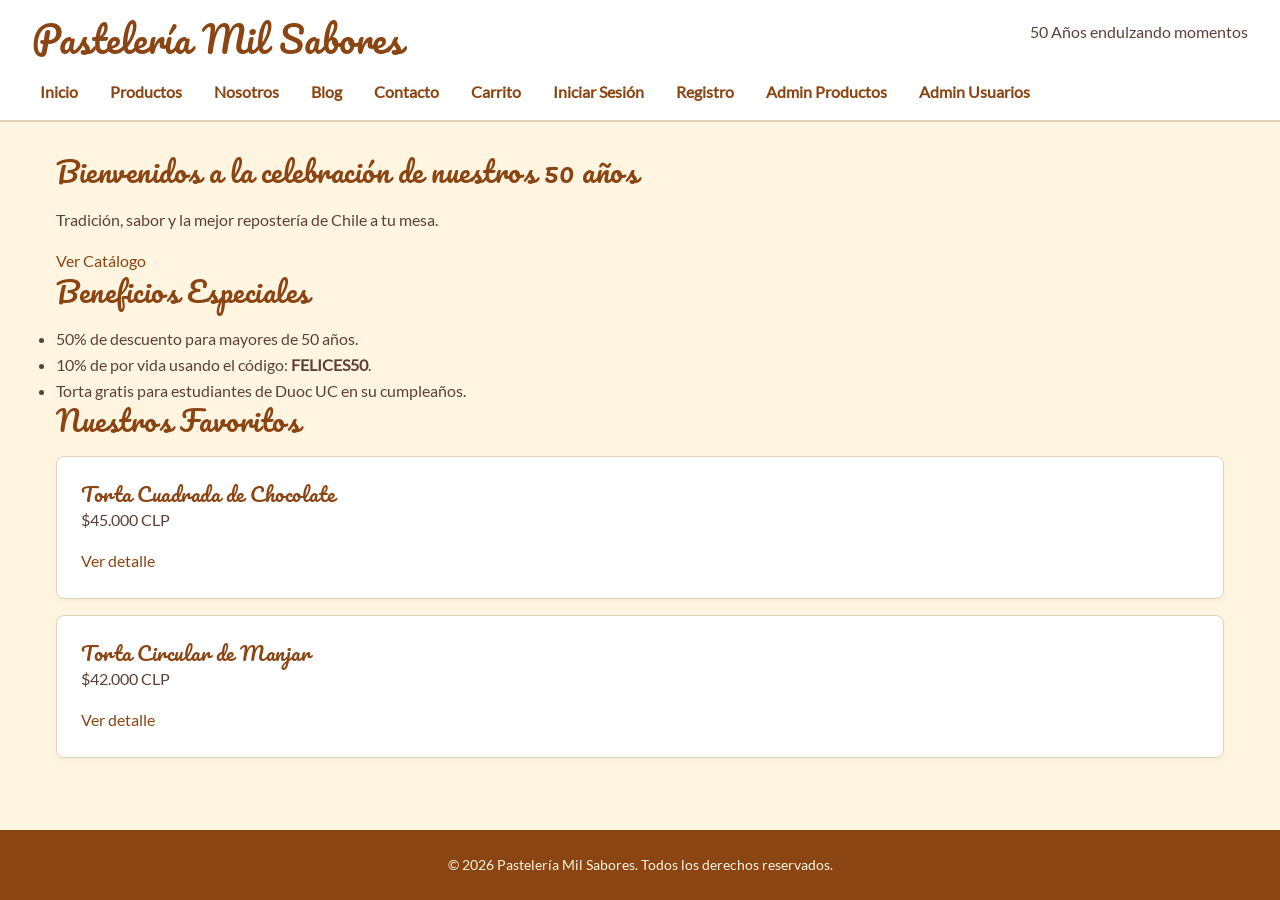
<file: index.html>
<!DOCTYPE html>
<html lang="es">
<head>
    <meta charset="UTF-8">
    <meta name="viewport" content="width=device-width, initial-scale=1.0">
    <title>Pastelería Mil Sabores - Inicio</title>
    <link rel="stylesheet" href="./assets/css/layout.css">
</head>
<body>
    <header>
        <h1>Pastelería Mil Sabores</h1>
        <p>50 Años endulzando momentos</p>
        <nav>
            <ul>
                <li><a href="./index.html">Inicio</a></li>
                <li><a href="./pages/productos.html">Productos</a></li>
                <li><a href="./pages/nosotros.html">Nosotros</a></li>
                <li><a href="./pages/blog.html">Blog</a></li>
                <li><a href="./pages/contacto.html">Contacto</a></li>
                <li><a href="./pages/carrito.html">Carrito</a></li>
                <li><a href="./pages/login.html">Iniciar Sesión</a></li>
                <li><a href="./pages/registro.html">Registro</a></li>
                <li><a href="./pages/admin-productos.html">Admin Productos</a></li>
                <li><a href="./pages/admin-usuarios.html">Admin Usuarios</a></li>
            </ul>
        </nav>
    </header>

    <main>
        <section id="hero">
            <h2>Bienvenidos a la celebración de nuestros 50 años</h2>
            <p>Tradición, sabor y la mejor repostería de Chile a tu mesa.</p>
            <a href="./pages/productos.html">Ver Catálogo</a>
        </section>

        <section id="promociones">
            <h2>Beneficios Especiales</h2>
            <ul>
                <li>50% de descuento para mayores de 50 años.</li>
                <li>10% de por vida usando el código: <strong>FELICES50</strong>.</li>
                <li>Torta gratis para estudiantes de Duoc UC en su cumpleaños.</li>
            </ul>
        </section>

        <section id="destacados">
            <h2>Nuestros Favoritos</h2>
            <div>
                <article>
                    <h3>Torta Cuadrada de Chocolate</h3>
                    <p>$45.000 CLP</p>
                    <a href="./pages/detalle-producto.html">Ver detalle</a>
                </article>
                <article>
                    <h3>Torta Circular de Manjar</h3>
                    <p>$42.000 CLP</p>
                    <a href="./pages/detalle-producto.html">Ver detalle</a>
                </article>
            </div>
        </section>
    </main>

    <footer>
        <p>&copy; 2026 Pastelería Mil Sabores. Todos los derechos reservados.</p>
    </footer>
</body>
</html>
</file>
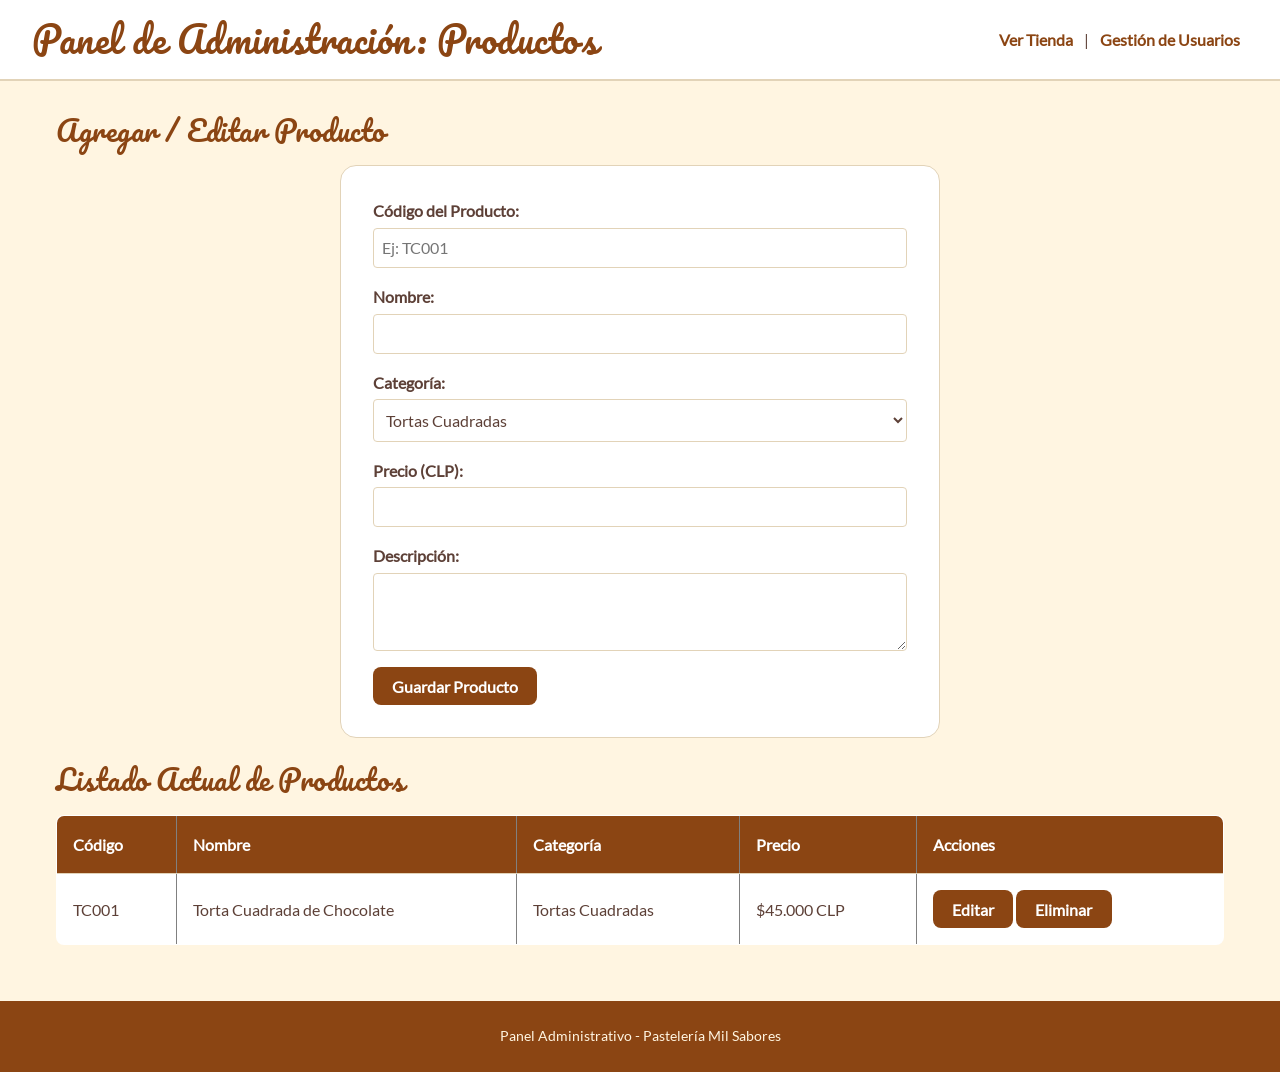
<file: pages/admin-productos.html>
<!DOCTYPE html>
<html lang="es">
<head>
    <meta charset="UTF-8">
    <meta name="viewport" content="width=device-width, initial-scale=1.0">
    <title>Administración - Gestión de Productos</title>
    <link rel="stylesheet" href="../assets/css/layout.css">
</head>
<body>
    <header>
        <h1>Panel de Administración: Productos</h1>
        <nav>
            <a href="../index.html">Ver Tienda</a> | 
            <a href="./admin-usuarios.html">Gestión de Usuarios</a>
        </nav>
    </header>

    <main>
        <section>
            <h2>Agregar / Editar Producto</h2>
            <form>
                <div>
                    <label for="prod-codigo">Código del Producto:</label>
                    <input type="text" id="prod-codigo" placeholder="Ej: TC001">
                </div>
                <div>
                    <label for="prod-nombre">Nombre:</label>
                    <input type="text" id="prod-nombre">
                </div>
                <div>
                    <label for="prod-categoria">Categoría:</label>
                    <select id="prod-categoria">
                        <option value="Tortas Cuadradas">Tortas Cuadradas</option>
                        <option value="Tortas Circulares">Tortas Circulares</option>
                        <option value="Postres Individuales">Postres Individuales</option>
                        <option value="Productos Sin Azúcar">Productos Sin Azúcar</option>
                        <option value="Pastelería Tradicional">Pastelería Tradicional</option>
                        <option value="Productos sin gluten">Productos sin gluten</option>
                        <option value="Productos Vegana">Productos Vegana</option>
                        <option value="Tortas Especiales">Tortas Especiales</option>
                    </select>
                </div>
                <div>
                    <label for="prod-precio">Precio (CLP):</label>
                    <input type="number" id="prod-precio">
                </div>
                <div>
                    <label for="prod-descripcion">Descripción:</label>
                    <textarea id="prod-descripcion" rows="3"></textarea>
                </div>
                <button type="submit">Guardar Producto</button>
            </form>
        </section>

        <section>
            <h2>Listado Actual de Productos</h2>
            <table border="1">
                <thead>
                    <tr>
                        <th>Código</th>
                        <th>Nombre</th>
                        <th>Categoría</th>
                        <th>Precio</th>
                        <th>Acciones</th>
                    </tr>
                </thead>
                <tbody>
                    <tr>
                        <td>TC001</td>
                        <td>Torta Cuadrada de Chocolate</td>
                        <td>Tortas Cuadradas</td>
                        <td>$45.000 CLP</td>
                        <td>
                            <button type="button">Editar</button>
                            <button type="button">Eliminar</button>
                        </td>
                    </tr>
                </tbody>
            </table>
        </section>
    </main>

    <footer>
        <p>Panel Administrativo - Pastelería Mil Sabores</p>
    </footer>
</body>
</html>
</file>
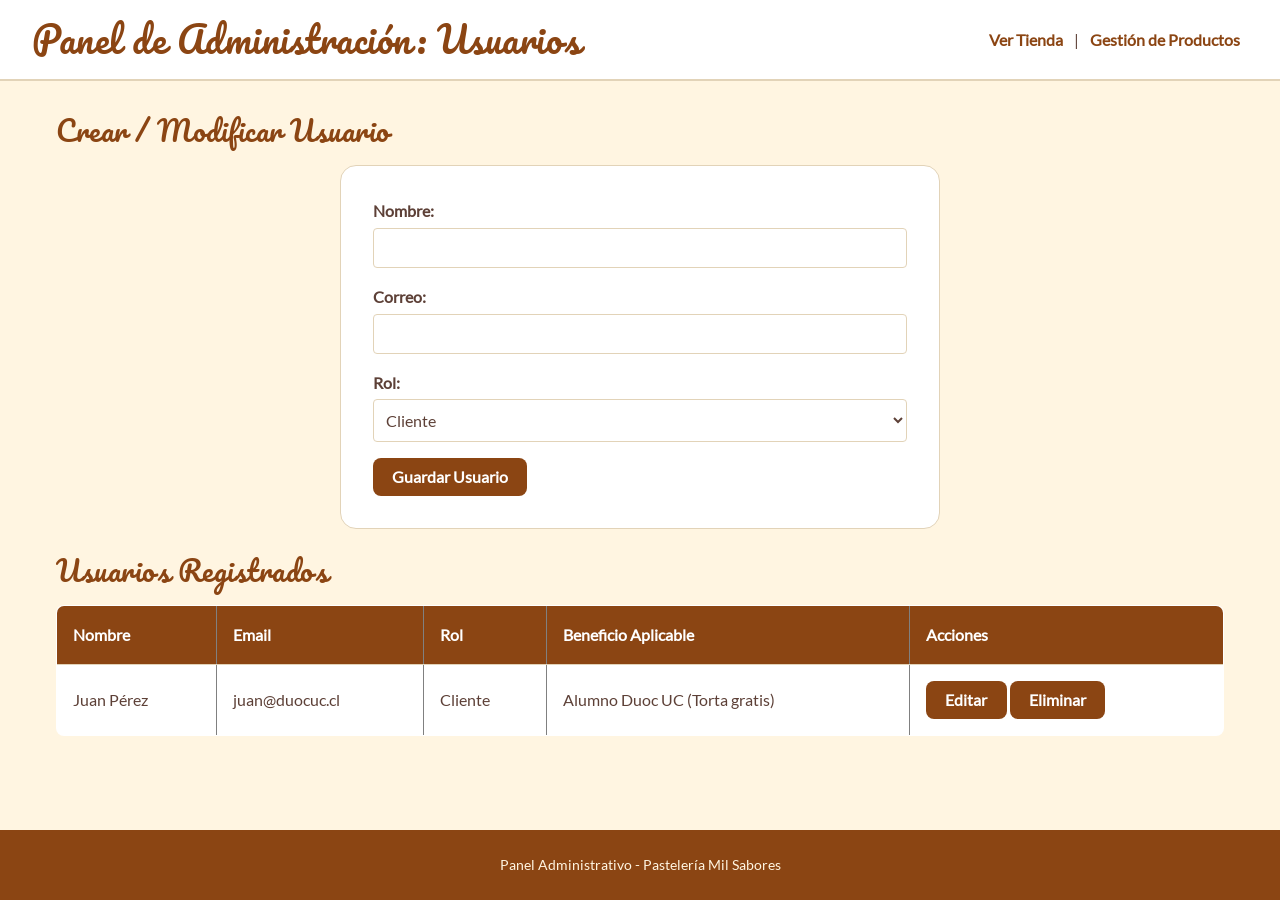
<file: pages/admin-usuarios.html>
<!DOCTYPE html>
<html lang="es">
<head>
    <meta charset="UTF-8">
    <meta name="viewport" content="width=device-width, initial-scale=1.0">
    <title>Administración - Gestión de Usuarios</title>
    <link rel="stylesheet" href="../assets/css/layout.css">
</head>
<body>
    <header>
        <h1>Panel de Administración: Usuarios</h1>
        <nav>
            <a href="../index.html">Ver Tienda</a> | 
            <a href="./admin-productos.html">Gestión de Productos</a>
        </nav>
    </header>

    <main>
        <section>
            <h2>Crear / Modificar Usuario</h2>
            <form>
                <div>
                    <label for="usr-nombre">Nombre:</label>
                    <input type="text" id="usr-nombre">
                </div>
                <div>
                    <label for="usr-email">Correo:</label>
                    <input type="email" id="usr-email">
                </div>
                <div>
                    <label for="usr-rol">Rol:</label>
                    <select id="usr-rol">
                        <option value="cliente">Cliente</option>
                        <option value="administrador">Administrador</option>
                    </select>
                </div>
                <button type="submit">Guardar Usuario</button>
            </form>
        </section>

        <section>
            <h2>Usuarios Registrados</h2>
            <table border="1">
                <thead>
                    <tr>
                        <th>Nombre</th>
                        <th>Email</th>
                        <th>Rol</th>
                        <th>Beneficio Aplicable</th>
                        <th>Acciones</th>
                    </tr>
                </thead>
                <tbody>
                    <tr>
                        <td>Juan Pérez</td>
                        <td>juan@duocuc.cl</td>
                        <td>Cliente</td>
                        <td>Alumno Duoc UC (Torta gratis)</td>
                        <td>
                            <button type="button">Editar</button>
                            <button type="button">Eliminar</button>
                        </td>
                    </tr>
                </tbody>
            </table>
        </section>
    </main>

    <footer>
        <p>Panel Administrativo - Pastelería Mil Sabores</p>
    </footer>
</body>
</html>
</file>
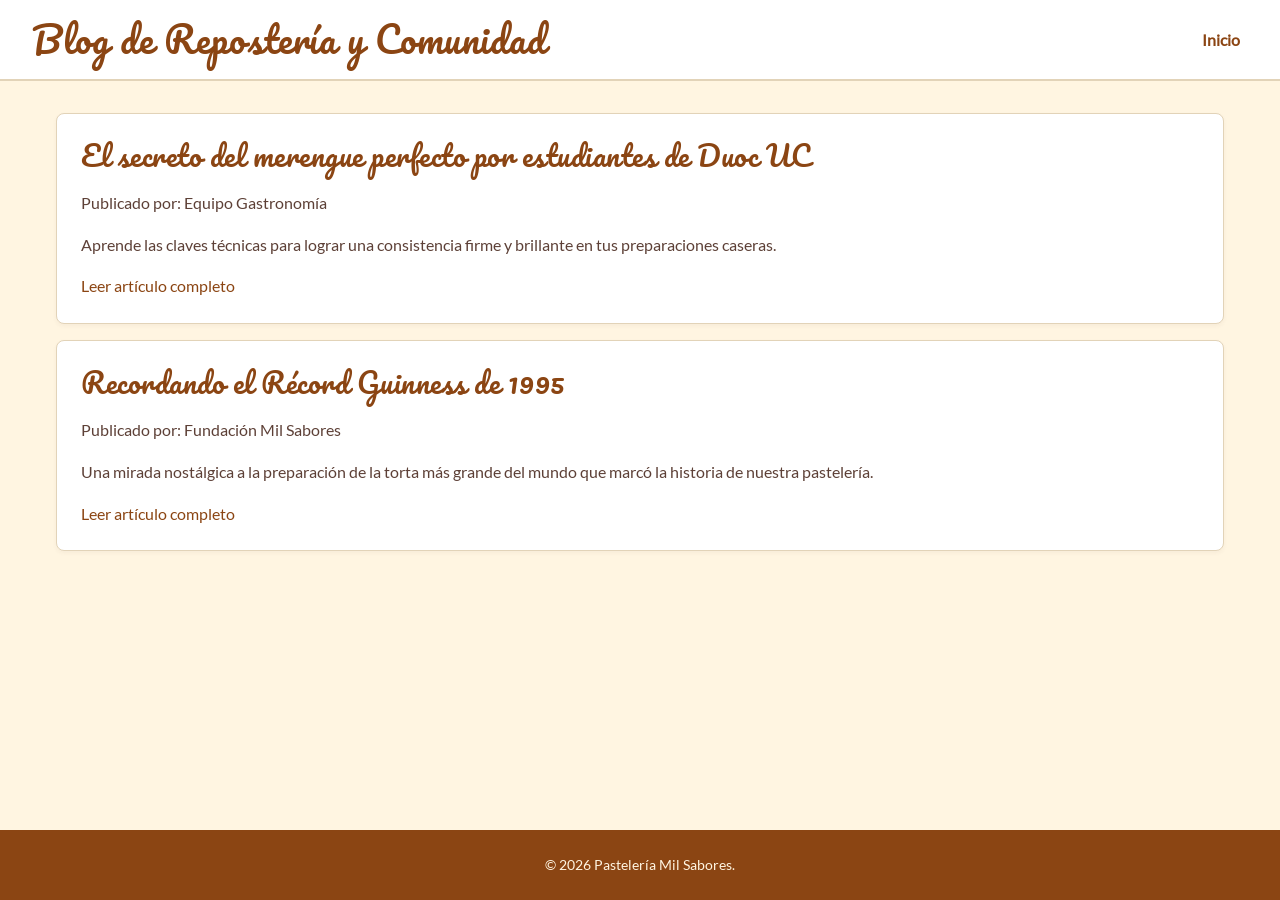
<file: pages/blog.html>
<!DOCTYPE html>
<html lang="es">
<head>
    <meta charset="UTF-8">
    <meta name="viewport" content="width=device-width, initial-scale=1.0">
    <title>Blog y Consejos - Pastelería Mil Sabores</title>
    <link rel="stylesheet" href="../assets/css/layout.css">
</head>
<body>
    <header>
        <h1>Blog de Repostería y Comunidad</h1>
        <nav><a href="../index.html">Inicio</a></nav>
    </header>

    <main>
        <section>
            <article>
                <h2>El secreto del merengue perfecto por estudiantes de Duoc UC</h2>
                <p>Publicado por: Equipo Gastronomía</p>
                <p>Aprende las claves técnicas para lograr una consistencia firme y brillante en tus preparaciones caseras.</p>
                <a href="./detalle-blog.html">Leer artículo completo</a>
            </article>

            <article>
                <h2>Recordando el Récord Guinness de 1995</h2>
                <p>Publicado por: Fundación Mil Sabores</p>
                <p>Una mirada nostálgica a la preparación de la torta más grande del mundo que marcó la historia de nuestra pastelería.</p>
                <a href="./detalle-blog.html">Leer artículo completo</a>
            </article>
        </section>
    </main>

    <footer>
        <p>&copy; 2026 Pastelería Mil Sabores.</p>
    </footer>
</body>
</html>
</file>
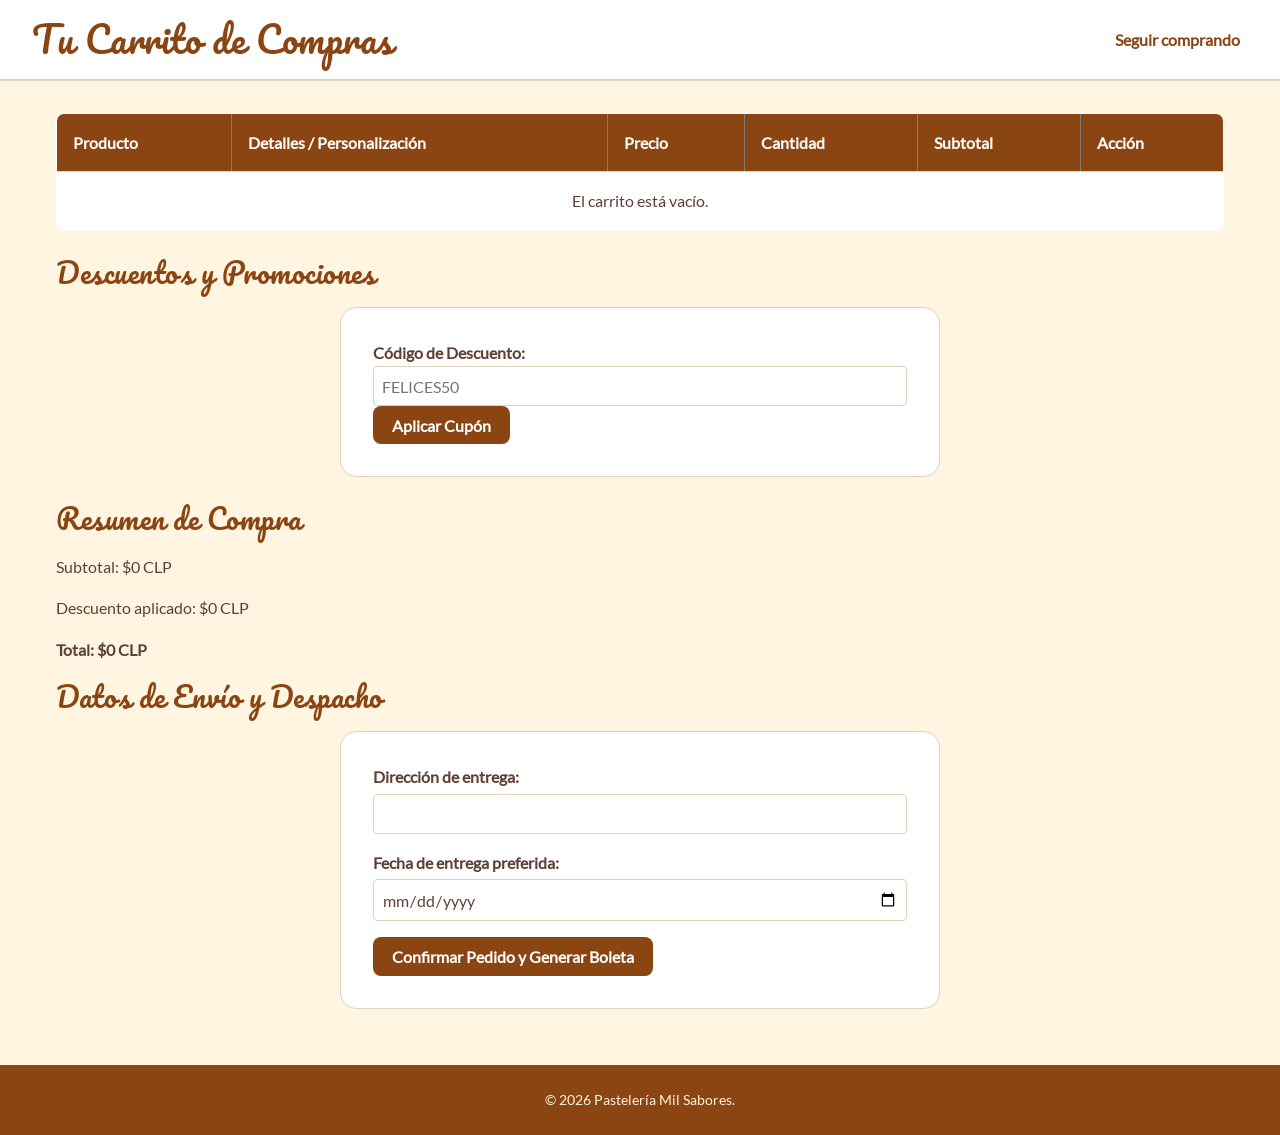
<file: pages/carrito.html>
<!DOCTYPE html>
<html lang="es">
<head>
    <meta charset="UTF-8">
    <meta name="viewport" content="width=device-width, initial-scale=1.0">
    <title>Carrito de Compras - Pastelería Mil Sabores</title>
    <link rel="stylesheet" href="../assets/css/layout.css">
    <script src="../assets/js/carrito.js" defer></script>
</head>
<body>
    <header>
        <h1>Tu Carrito de Compras</h1>
        <nav><a href="./productos.html">Seguir comprando</a></nav>
    </header>

    <main>
        <section>
            <table border="1">
                <thead>
                    <tr>
                        <th>Producto</th>
                        <th>Detalles / Personalización</th>
                        <th>Precio</th>
                        <th>Cantidad</th>
                        <th>Subtotal</th>
                        <th>Acción</th>
                    </tr>
                </thead>
                <tbody id="lista-carrito">
                    <tr>
                        <td>Torta Cuadrada de Chocolate</td>
                        <td>Mensaje: "Feliz Cumpleaños Pedro"</td>
                        <td>$45.000 CLP</td>
                        <td>
                            <input type="number" value="1" min="1">
                        </td>
                        <td>$45.000 CLP</td>
                        <td><button type="button">Eliminar</button></td>
                    </tr>
                </tbody>
            </table>
        </section>

        <section>
            <h2>Descuentos y Promociones</h2>
            <form>
                <label for="cupon">Código de Descuento:</label>
                <input type="text" id="cupon" placeholder="FELICES50">
                <button type="button">Aplicar Cupón</button>
            </form>
        </section>

        <section class="resumen-carrito">
            <h2>Resumen de Compra</h2>
            <p>Subtotal: <span id="resumen-subtotal">$0 CLP</span></p>
            <p>Descuento aplicado: <span id="resumen-descuento">$0 CLP</span></p>
            <p><strong>Total: <span id="resumen-total">$0 CLP</span></strong></p>
        </section>

        <section>
            <h2>Datos de Envío y Despacho</h2>
            <form>
                <div>
                    <label for="direccion-envio">Dirección de entrega:</label>
                    <input type="text" id="direccion-envio">
                </div>
                <div>
                    <label for="fecha-entrega">Fecha de entrega preferida:</label>
                    <input type="date" id="fecha-entrega">
                </div>
                <button type="submit">Confirmar Pedido y Generar Boleta</button>
            </form>
        </section>
    </main>

    <footer>
        <p>&copy; 2026 Pastelería Mil Sabores.</p>
    </footer>
</body>
</html>
</file>
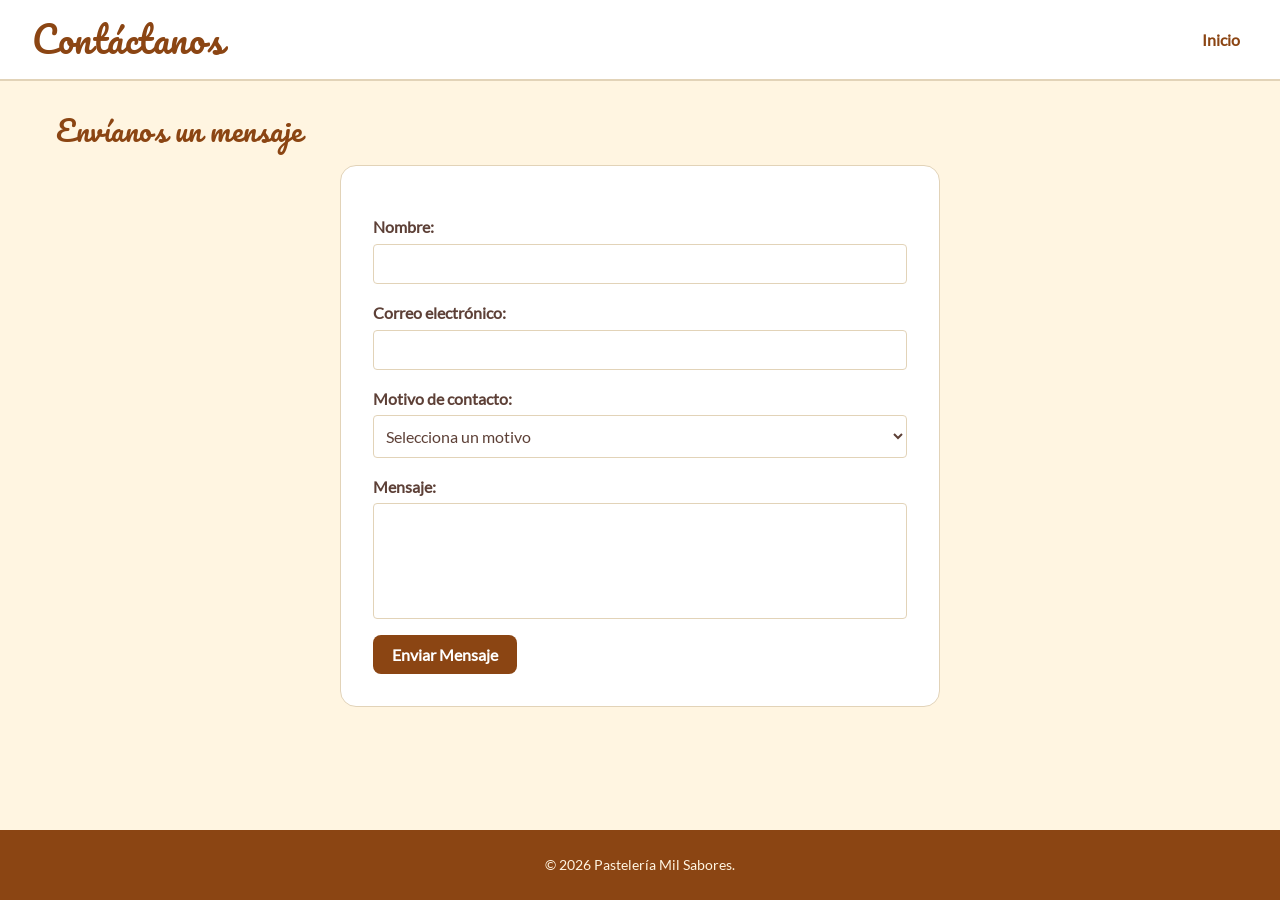
<file: pages/contacto.html>
<!DOCTYPE html>
<html lang="es">
<head>
    <meta charset="UTF-8">
    <meta name="viewport" content="width=device-width, initial-scale=1.0">
    <title>Contacto - Pastelería Mil Sabores</title>
    <link rel="stylesheet" href="../assets/css/layout.css">
</head>
<body>
    <header>
        <h1>Contáctanos</h1>
        <nav><a href="../index.html">Inicio</a></nav>
    </header>

    <main>
        <section>
            <h2>Envíanos un mensaje</h2>
            <form id="form-contacto">
                <div id="mensaje-feedback" class="feedback"></div>

                <div class="form-group">
                    <label for="nombre-contacto">Nombre:</label>
                    <input type="text" id="nombre-contacto">
                </div>
                <div class="form-group">
                    <label for="email-contacto">Correo electrónico:</label>
                    <input type="text" id="email-contacto">
                </div>
                <div class="form-group">
                    <label for="motivo">Motivo de contacto:</label>
                    <select id="motivo">
                        <option value="">Selecciona un motivo</option>
                        <option value="consulta">Consulta general</option>
                        <option value="pedido">Estado de pedido / Seguimiento</option>
                        <option value="cotizacion">Cotización para eventos especiales</option>
                    </select>
                </div>
                <div class="form-group">
                    <label for="mensaje">Mensaje:</label>
                    <textarea id="mensaje" rows="5" style="resize: none;"></textarea>
                </div>
                <button type="submit" class="btn">Enviar Mensaje</button>
            </form>
        </section>
    </main>

    <footer>
        <p>&copy; 2026 Pastelería Mil Sabores.</p>
    </footer>
</body>
</html>
</file>
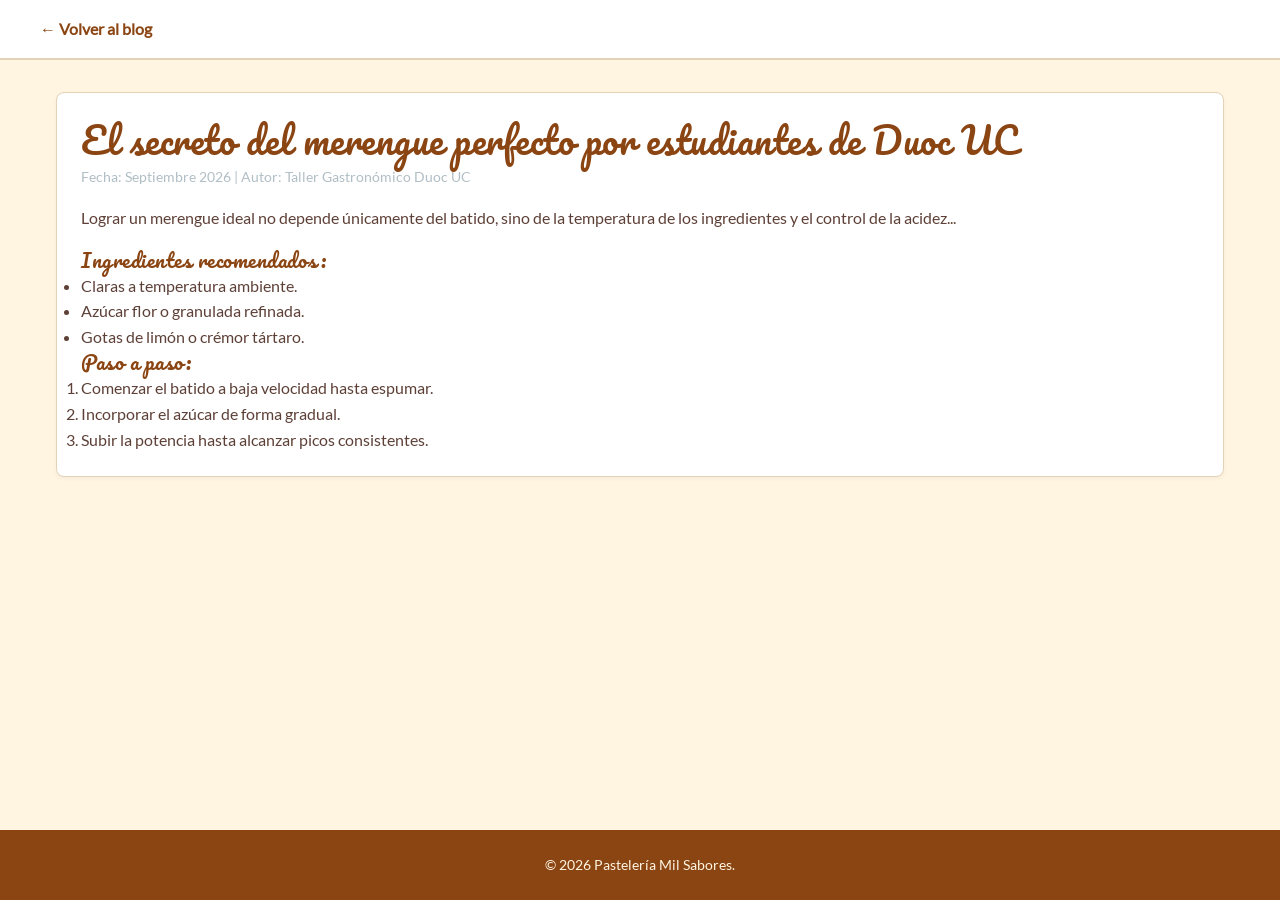
<file: pages/detalle-blog.html>
<!DOCTYPE html>
<html lang="es">
<head>
    <meta charset="UTF-8">
    <meta name="viewport" content="width=device-width, initial-scale=1.0">
    <title>Artículo - Pastelería Mil Sabores</title>
    <link rel="stylesheet" href="../assets/css/layout.css">
</head>
<body>
    <header>
        <nav><a href="./blog.html">&larr; Volver al blog</a></nav>
    </header>

    <main>
        <article>
            <h1>El secreto del merengue perfecto por estudiantes de Duoc UC</h1>
            <p><small>Fecha: Septiembre 2026 | Autor: Taller Gastronómico Duoc UC</small></p>
            
            <p>Lograr un merengue ideal no depende únicamente del batido, sino de la temperatura de los ingredientes y el control de la acidez...</p>
            
            <h3>Ingredientes recomendados:</h3>
            <ul>
                <li>Claras a temperatura ambiente.</li>
                <li>Azúcar flor o granulada refinada.</li>
                <li>Gotas de limón o crémor tártaro.</li>
            </ul>

            <h3>Paso a paso:</h3>
            <ol>
                <li>Comenzar el batido a baja velocidad hasta espumar.</li>
                <li>Incorporar el azúcar de forma gradual.</li>
                <li>Subir la potencia hasta alcanzar picos consistentes.</li>
            </ol>
        </article>
    </main>

    <footer>
        <p>&copy; 2026 Pastelería Mil Sabores.</p>
    </footer>
</body>
</html>
</file>
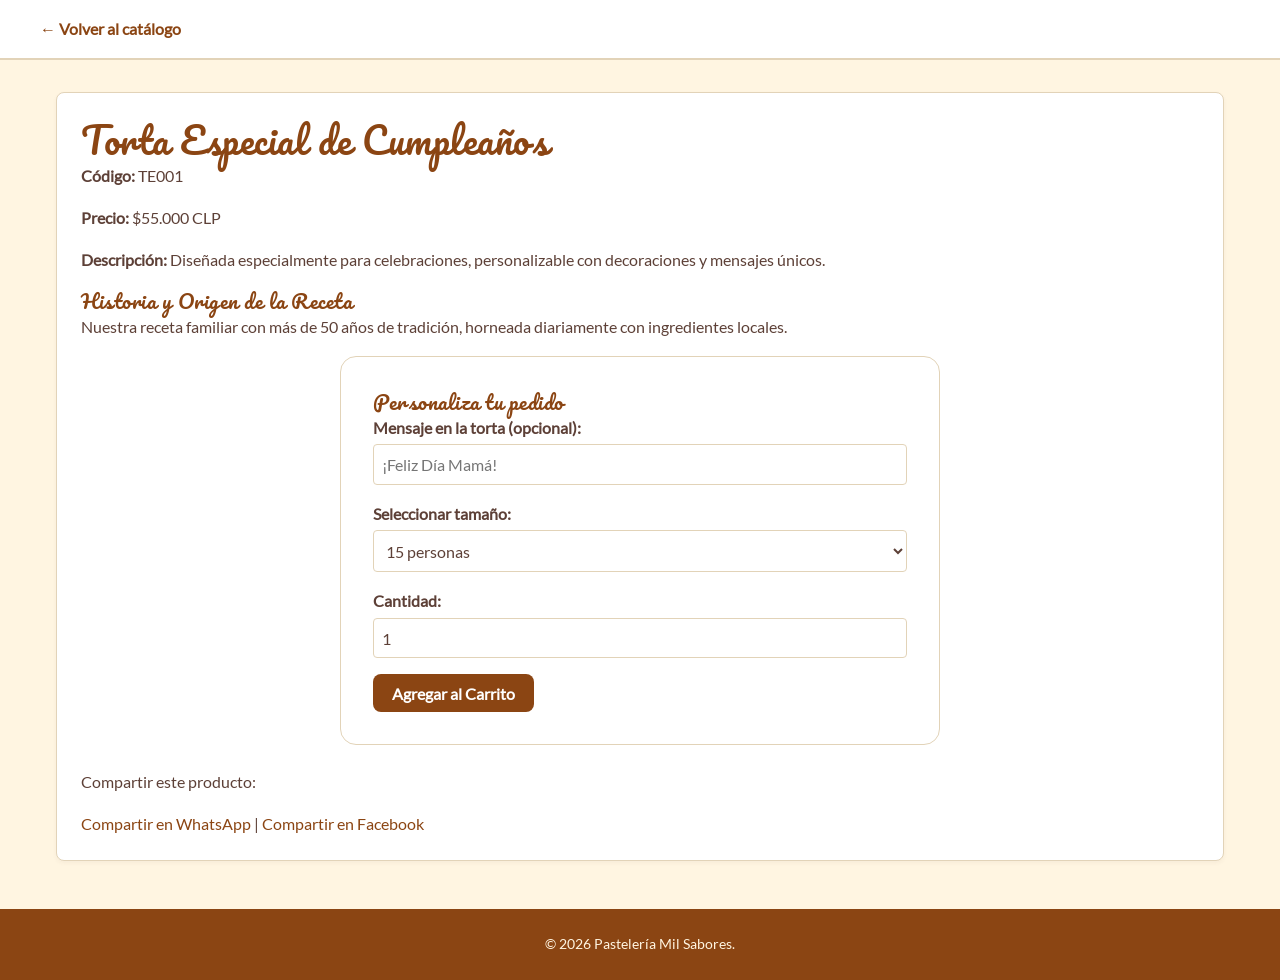
<file: pages/detalle-producto.html>
<!DOCTYPE html>
<html lang="es">
<head>
    <meta charset="UTF-8">
    <meta name="viewport" content="width=device-width, initial-scale=1.0">
    <title>Detalle del Producto - Pastelería Mil Sabores</title>
    <link rel="stylesheet" href="../assets/css/layout.css">
</head>
<body>
    <header>
        <nav><a href="./productos.html">&larr; Volver al catálogo</a></nav>
    </header>

    <main>
        <article>
            <h1>Torta Especial de Cumpleaños</h1>
            <p><strong>Código:</strong> TE001</p>
            <p><strong>Precio:</strong> $55.000 CLP</p>
            <p><strong>Descripción:</strong> Diseñada especialmente para celebraciones, personalizable con decoraciones y mensajes únicos.</p>
            
            <section>
                <h3>Historia y Origen de la Receta</h3>
                <p>Nuestra receta familiar con más de 50 años de tradición, horneada diariamente con ingredientes locales.</p>
            </section>

            <form>
                <h3>Personaliza tu pedido</h3>
                <div>
                    <label for="mensaje-torta">Mensaje en la torta (opcional):</label>
                    <input type="text" id="mensaje-torta" placeholder="¡Feliz Día Mamá!">
                </div>
                <div>
                    <label for="tamano-opcion">Seleccionar tamaño:</label>
                    <select id="tamano-opcion">
                        <option value="15">15 personas</option>
                        <option value="25">25 personas</option>
                        <option value="40">40 personas</option>
                    </select>
                </div>
                <div>
                    <label for="cantidad">Cantidad:</label>
                    <input type="number" id="cantidad" value="1" min="1">
                </div>
                <button type="button">Agregar al Carrito</button>
            </form>

            <section>
                <p>Compartir este producto:</p>
                <a href="#">Compartir en WhatsApp</a> | 
                <a href="#">Compartir en Facebook</a>
            </section>
        </article>
    </main>

    <footer>
        <p>&copy; 2026 Pastelería Mil Sabores.</p>
    </footer>
</body>
</html>
</file>
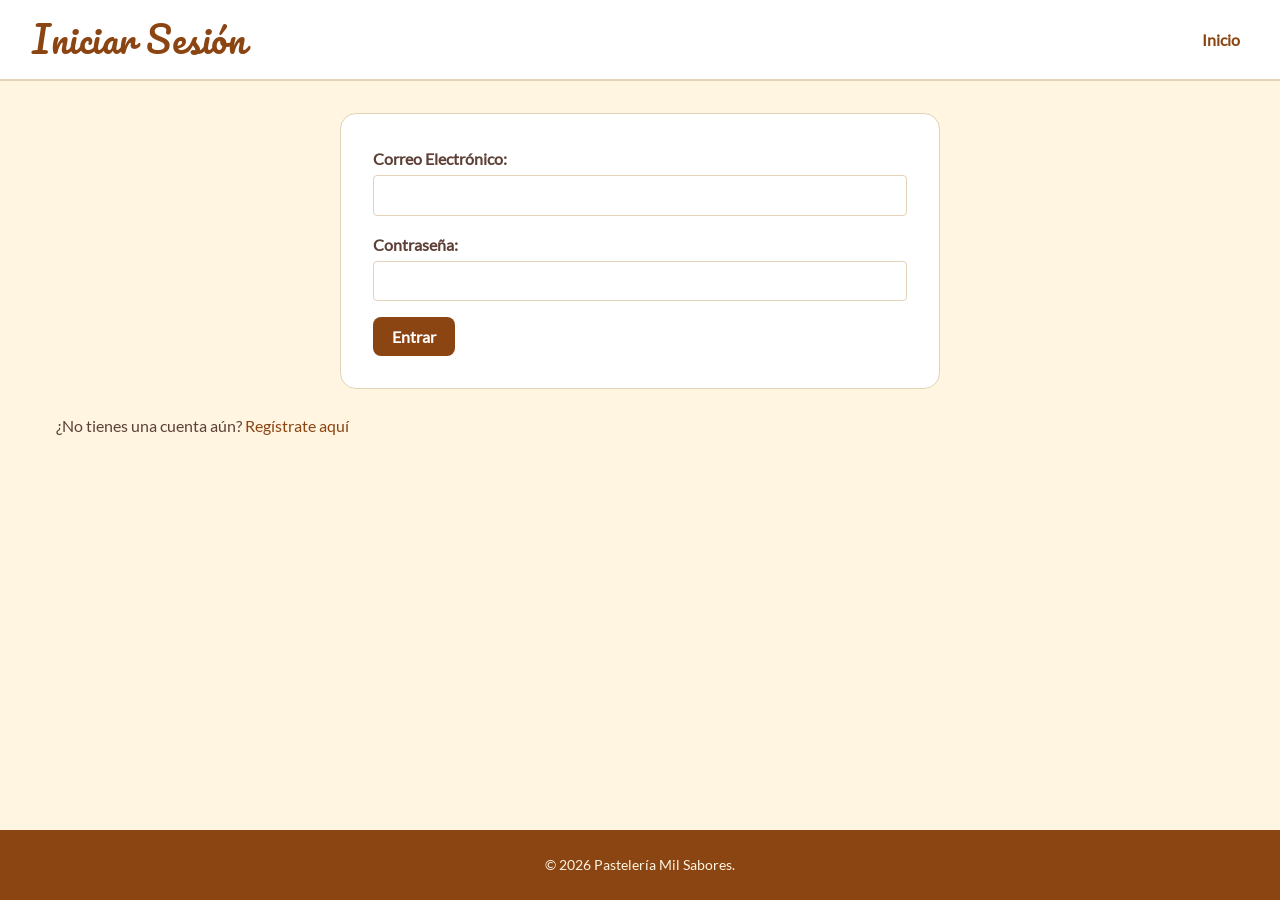
<file: pages/login.html>
<!DOCTYPE html>
<html lang="es">
<head>
    <meta charset="UTF-8">
    <meta name="viewport" content="width=device-width, initial-scale=1.0">
    <title>Iniciar Sesión - Pastelería Mil Sabores</title>
    <link rel="stylesheet" href="../assets/css/layout.css">
    <script src="../assets/js/login.js"></script>
</head>
<body>
    <header>
        <h1>Iniciar Sesión</h1>
        <nav><a href="../index.html">Inicio</a></nav>
    </header>

    <main>
        <form>
            <div>
                <label for="login-email">Correo Electrónico:</label>
                <input type="email" id="login-email">
            </div>

            <div>
                <label for="login-password">Contraseña:</label>
                <input type="password" id="login-password">
            </div>

            <button type="submit">Entrar</button>
        </form>
        <p>¿No tienes una cuenta aún? <a href="./registro.html">Regístrate aquí</a></p>
    </main>

    <footer>
        <p>&copy; 2026 Pastelería Mil Sabores.</p>
    </footer>
</body>
</html>
</file>
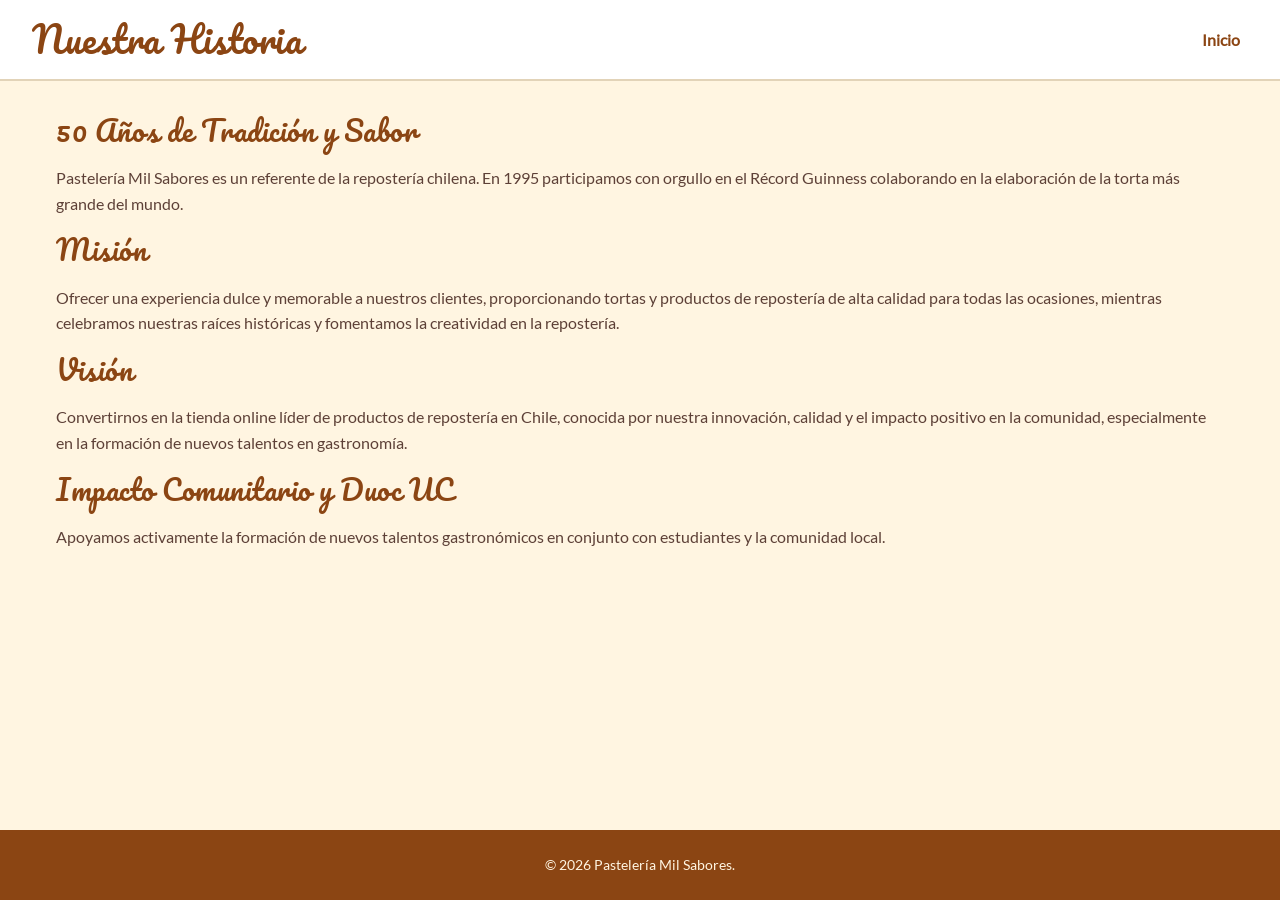
<file: pages/nosotros.html>
<!DOCTYPE html>
<html lang="es">
<head>
    <meta charset="UTF-8">
    <meta name="viewport" content="width=device-width, initial-scale=1.0">
    <title>Nosotros - Pastelería Mil Sabores</title>
    <link rel="stylesheet" href="../assets/css/layout.css">
</head>
<body>
    <header>
        <h1>Nuestra Historia</h1>
        <nav><a href="../index.html">Inicio</a></nav>
    </header>

    <main>
        <section>
            <h2>50 Años de Tradición y Sabor</h2>
            <p>Pastelería Mil Sabores es un referente de la repostería chilena. En 1995 participamos con orgullo en el Récord Guinness colaborando en la elaboración de la torta más grande del mundo.</p>
        </section>

        <section>
            <h2>Misión</h2>
            <p>Ofrecer una experiencia dulce y memorable a nuestros clientes, proporcionando tortas y productos de repostería de alta calidad para todas las ocasiones, mientras celebramos nuestras raíces históricas y fomentamos la creatividad en la repostería.</p>

            <h2>Visión</h2>
            <p>Convertirnos en la tienda online líder de productos de repostería en Chile, conocida por nuestra innovación, calidad y el impacto positivo en la comunidad, especialmente en la formación de nuevos talentos en gastronomía.</p>
        </section>

        <section>
            <h2>Impacto Comunitario y Duoc UC</h2>
            <p>Apoyamos activamente la formación de nuevos talentos gastronómicos en conjunto con estudiantes y la comunidad local.</p>
        </section>
    </main>

    <footer>
        <p>&copy; 2026 Pastelería Mil Sabores.</p>
    </footer>
</body>
</html>
</file>
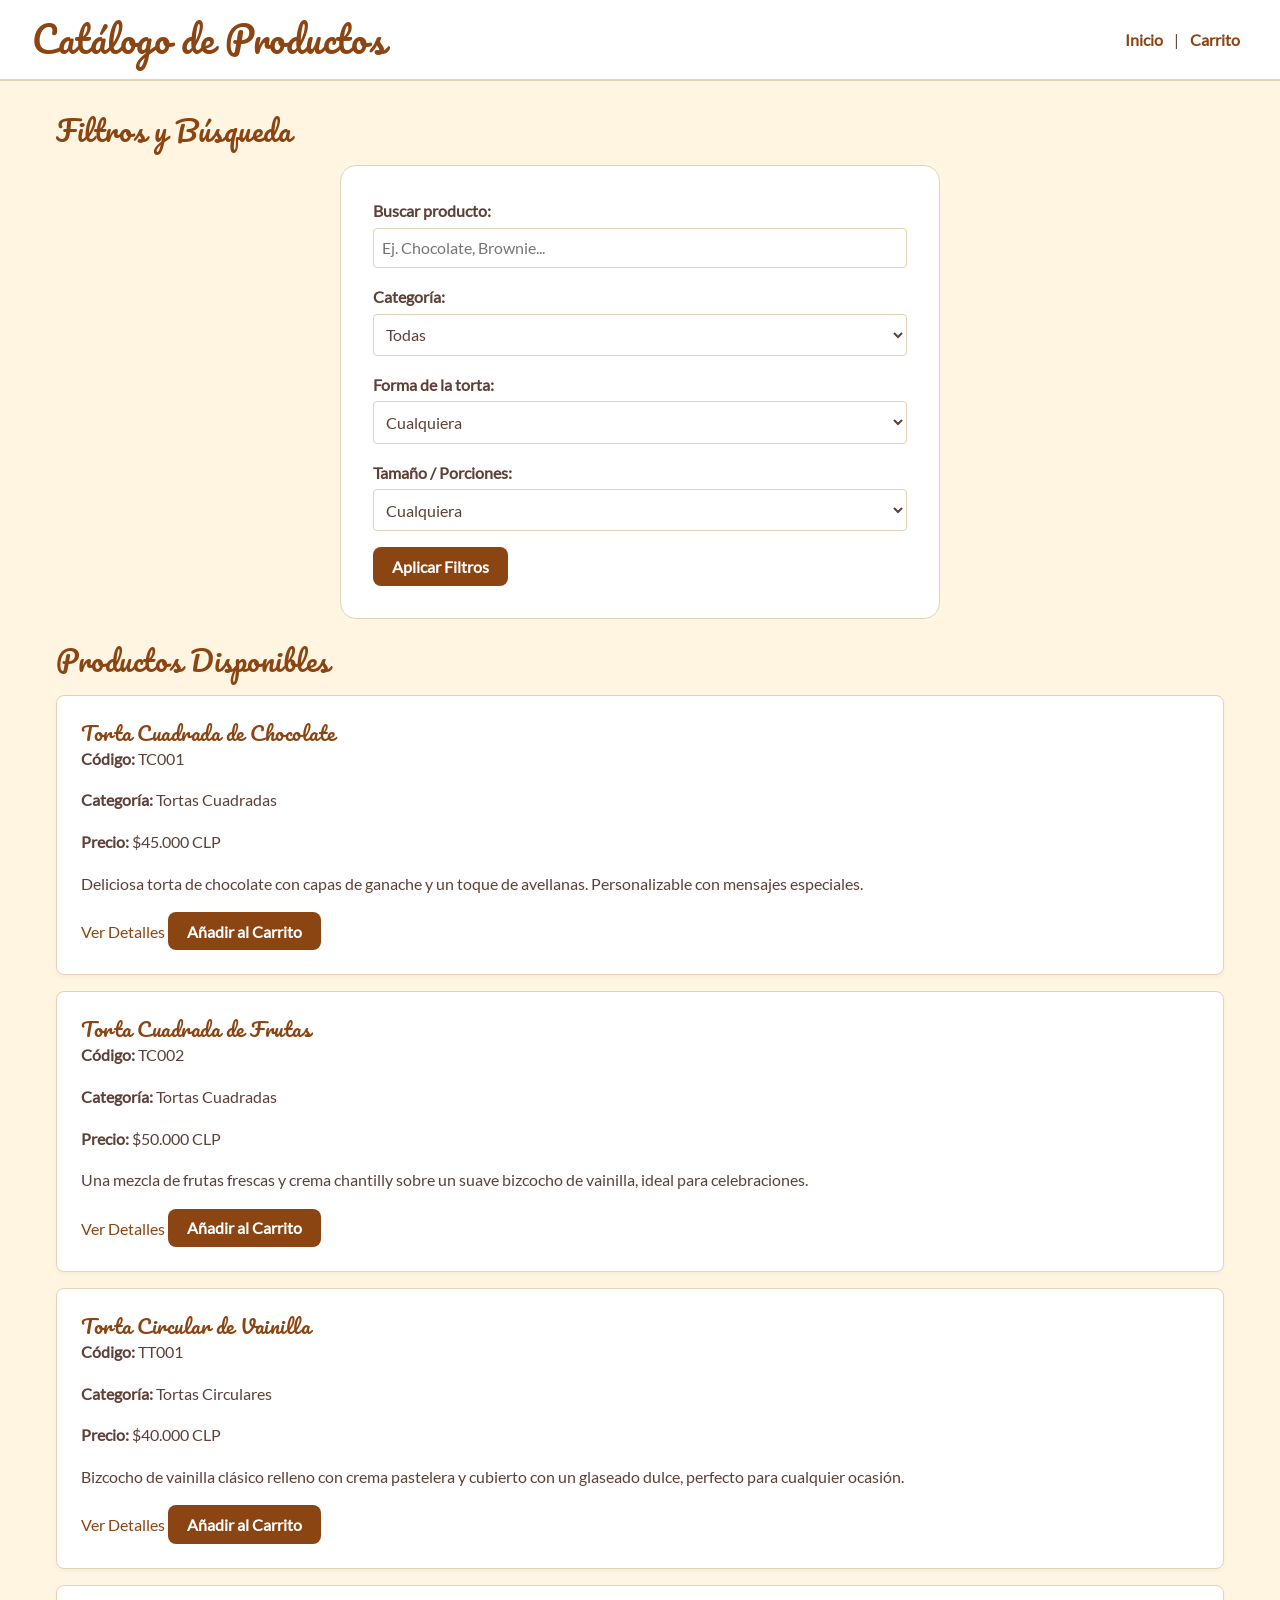
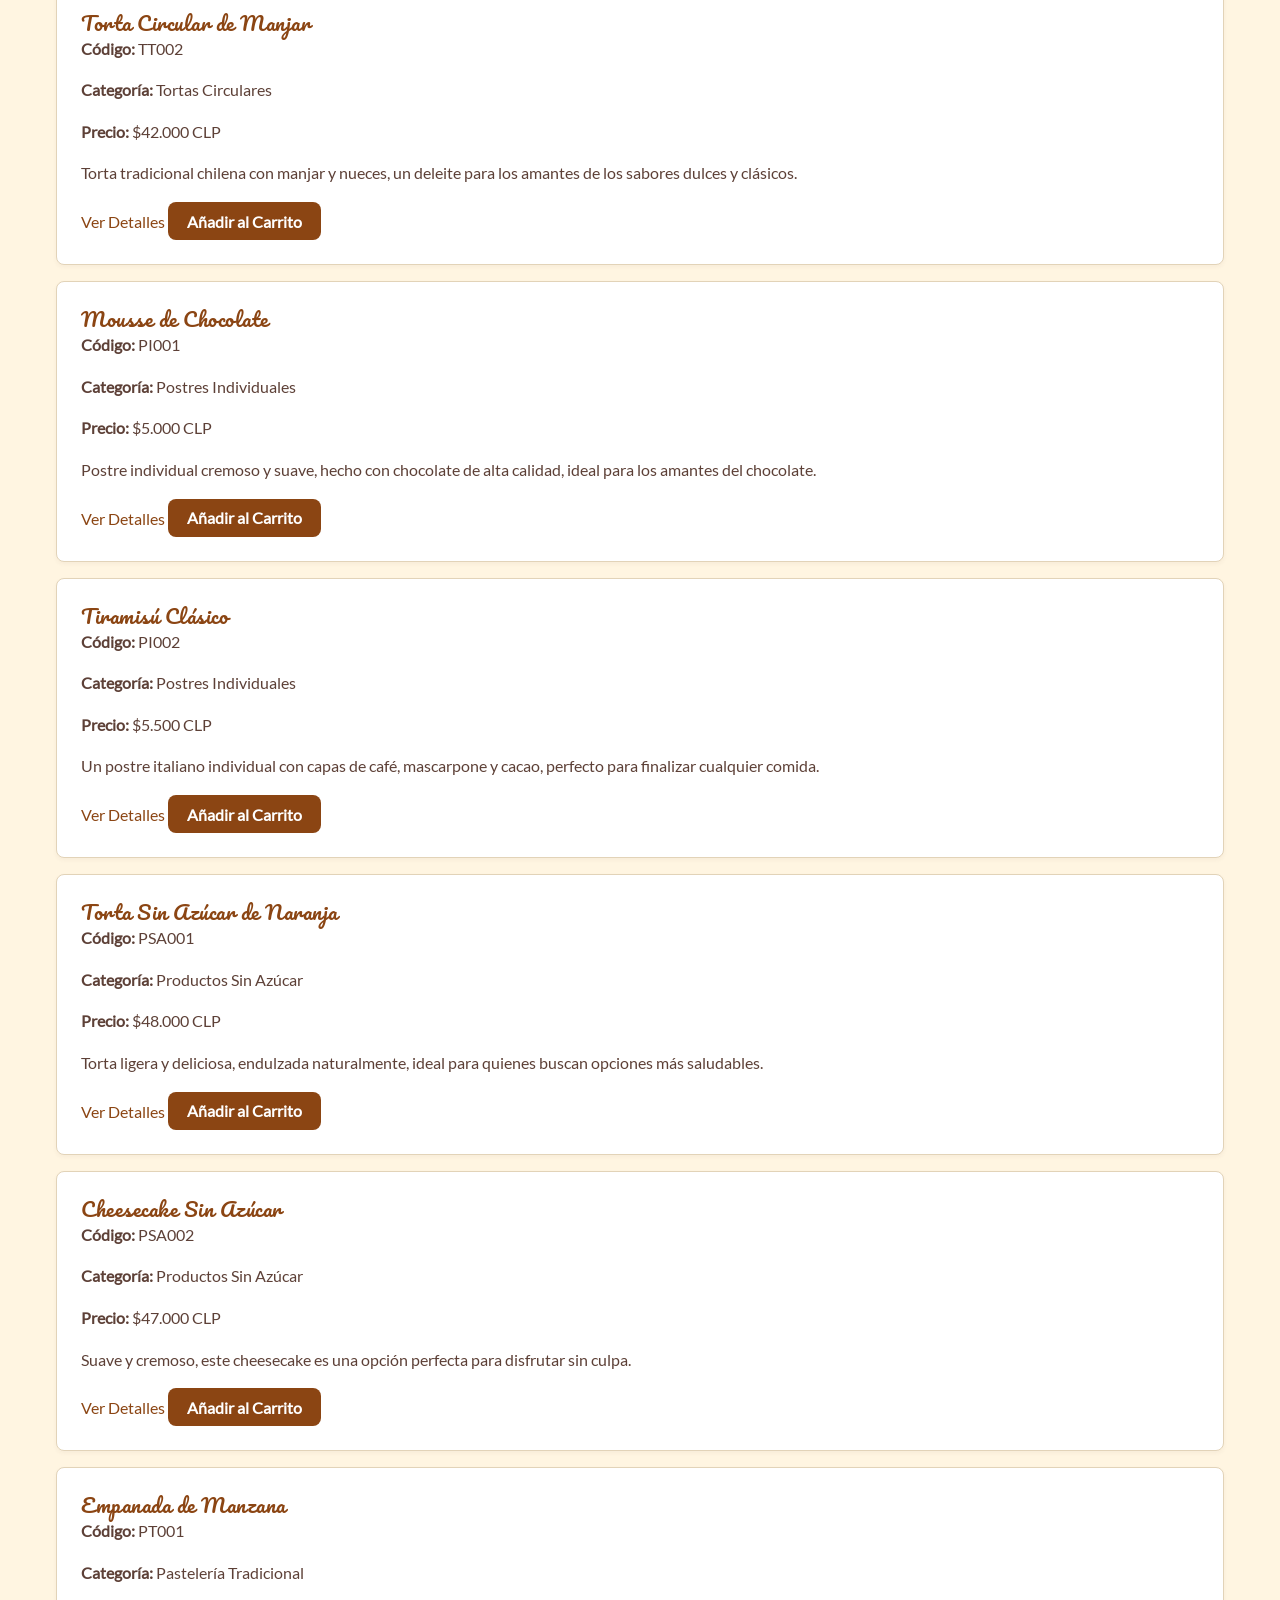
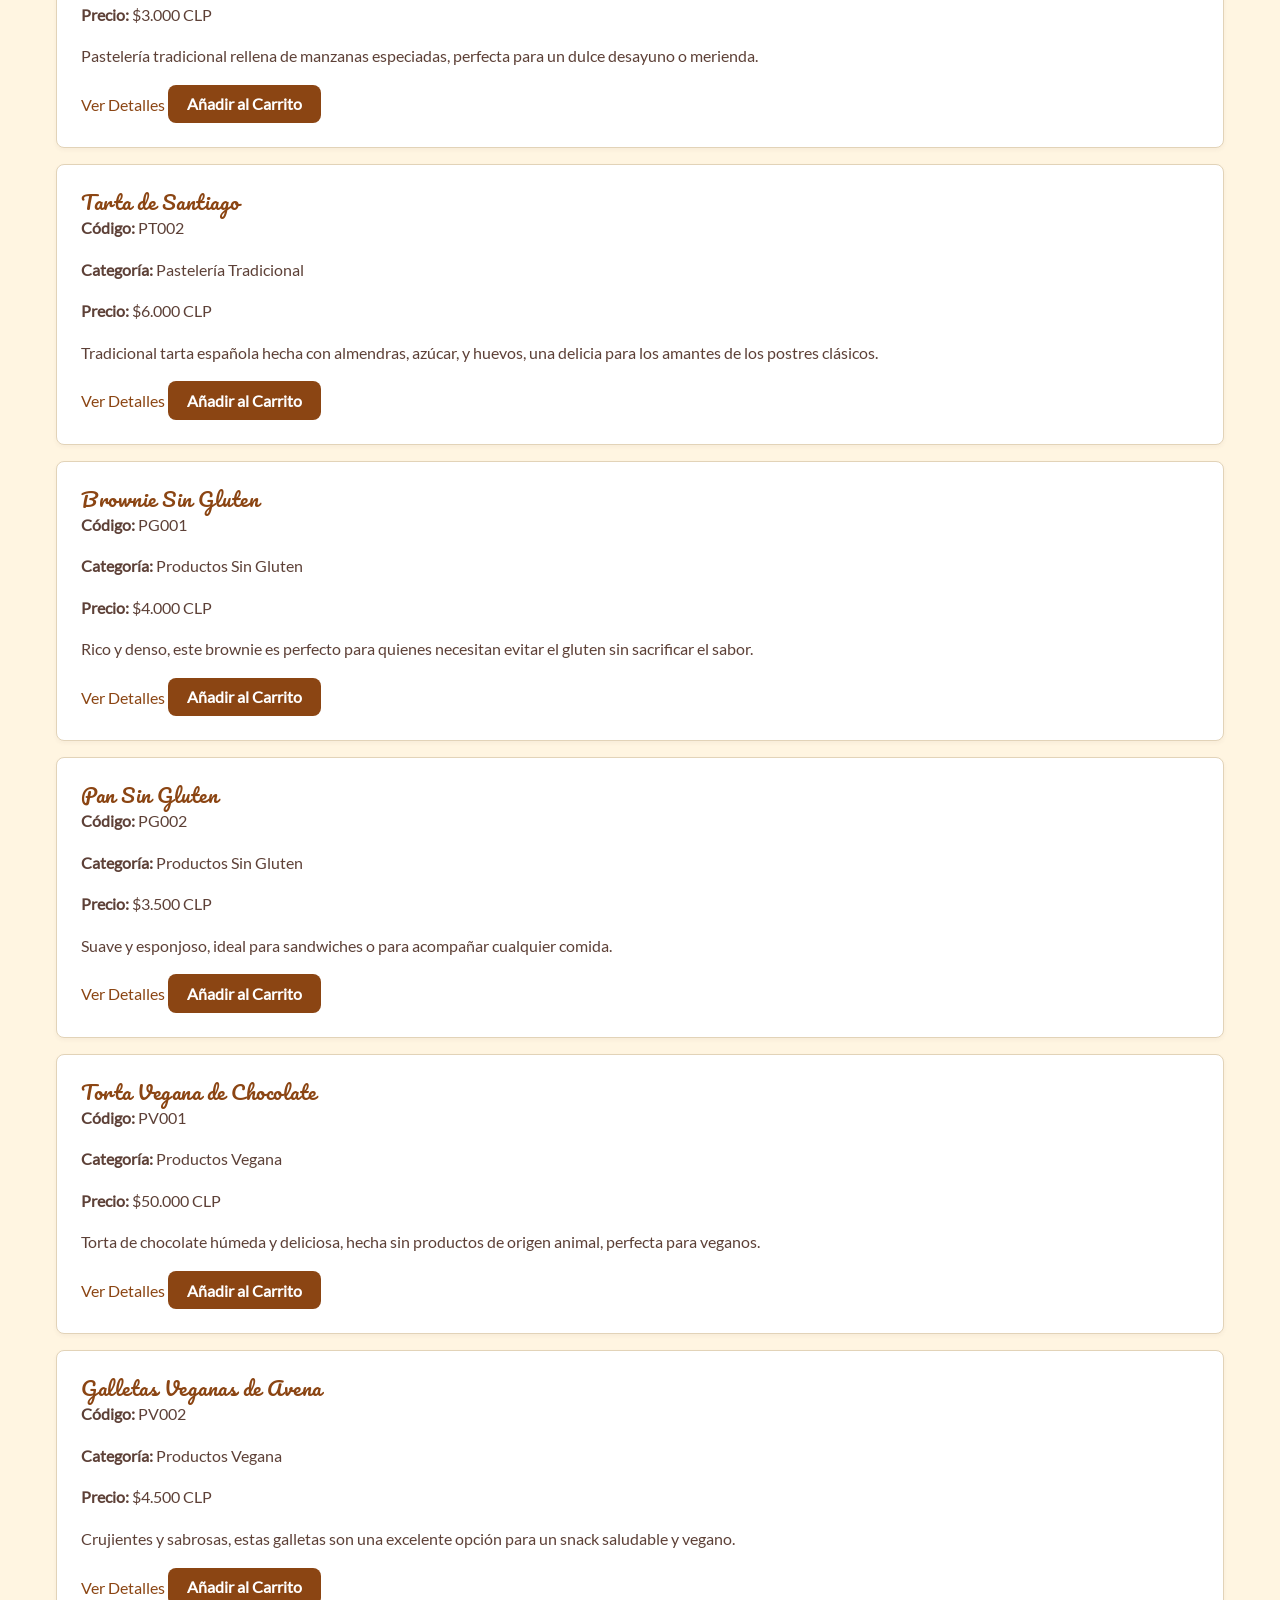
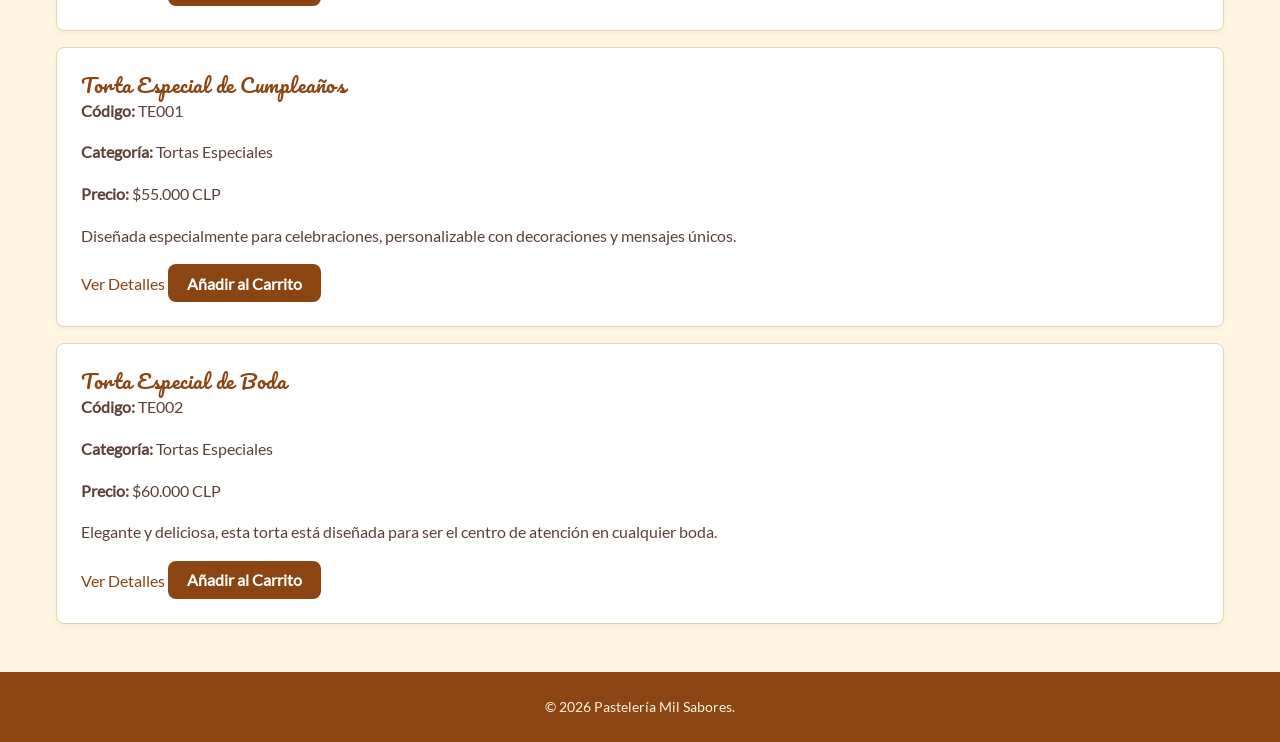
<file: pages/productos.html>
<!DOCTYPE html>
<html lang="es">
<head>
    <meta charset="UTF-8">
    <meta name="viewport" content="width=device-width, initial-scale=1.0">
    <title>Catálogo de Productos - Pastelería Mil Sabores</title>
    <link rel="stylesheet" href="../assets/css/layout.css">
    <script src="../assets/js/script.js" defer></script>
</head>
<body>
    <header>
        <h1>Catálogo de Productos</h1>
        <nav>
            <a href="../index.html">Inicio</a> | 
            <a href="./carrito.html">Carrito</a>
        </nav>
    </header>

    <main>
        <aside>
            <h2>Filtros y Búsqueda</h2>
            <form>
                <div>
                    <label for="buscar">Buscar producto:</label>
                    <input type="text" id="buscar" placeholder="Ej. Chocolate, Brownie...">
                </div>
                <div>
                    <label for="categoria">Categoría:</label>
                    <select id="categoria">
                        <option value="">Todas</option>
                        <option value="cuadradas">Tortas Cuadradas</option>
                        <option value="circulares">Tortas Circulares</option>
                        <option value="postres">Postres Individuales</option>
                        <option value="sin-azucar">Productos Sin Azúcar</option>
                        <option value="tradicional">Pastelería Tradicional</option>
                        <option value="sin-gluten">Productos Sin Gluten</option>
                        <option value="vegana">Productos Vegana</option>
                        <option value="especiales">Tortas Especiales</option>
                    </select>
                </div>
                <div>
                    <label for="forma">Forma de la torta:</label>
                    <select id="forma">
                        <option value="">Cualquiera</option>
                        <option value="cuadrada">Cuadrada</option>
                        <option value="circular">Circular</option>
                    </select>
                </div>
                <div>
                    <label for="tamano">Tamaño / Porciones:</label>
                    <select id="tamano">
                        <option value="">Cualquiera</option>
                        <option value="pequeno">Individual / 10 personas</option>
                        <option value="mediano">20 personas</option>
                        <option value="grande">30+ personas</option>
                    </select>
                </div>
                <button type="button">Aplicar Filtros</button>
            </form>
        </aside>

        <section id="lista-productos">
            <h2>Productos Disponibles</h2>
            <div id="contenedor-productos">
                <article>
                    <h3>Torta Cuadrada de Chocolate</h3>
                    <p>Categoría: Tortas Cuadradas</p>
                    <p>Precio: $45.000 CLP</p>
                    <a href="detalle-producto.html">Ver Detalles</a>
                    <button type="button">Añadir al Carrito</button>
                </article>
                <article>
                    <h3>Tiramisú Clásico</h3>
                    <p>Categoría: Postres Individuales</p>
                    <p>Precio: $5.500 CLP</p>
                    <a href="detalle-producto.html">Ver Detalles</a>
                    <button type="button">Añadir al Carrito</button>
                </article>
            </div>
        </section>
    </main>

    <footer>
        <p>&copy; 2026 Pastelería Mil Sabores.</p>
    </footer>
</body>
</html>
</file>
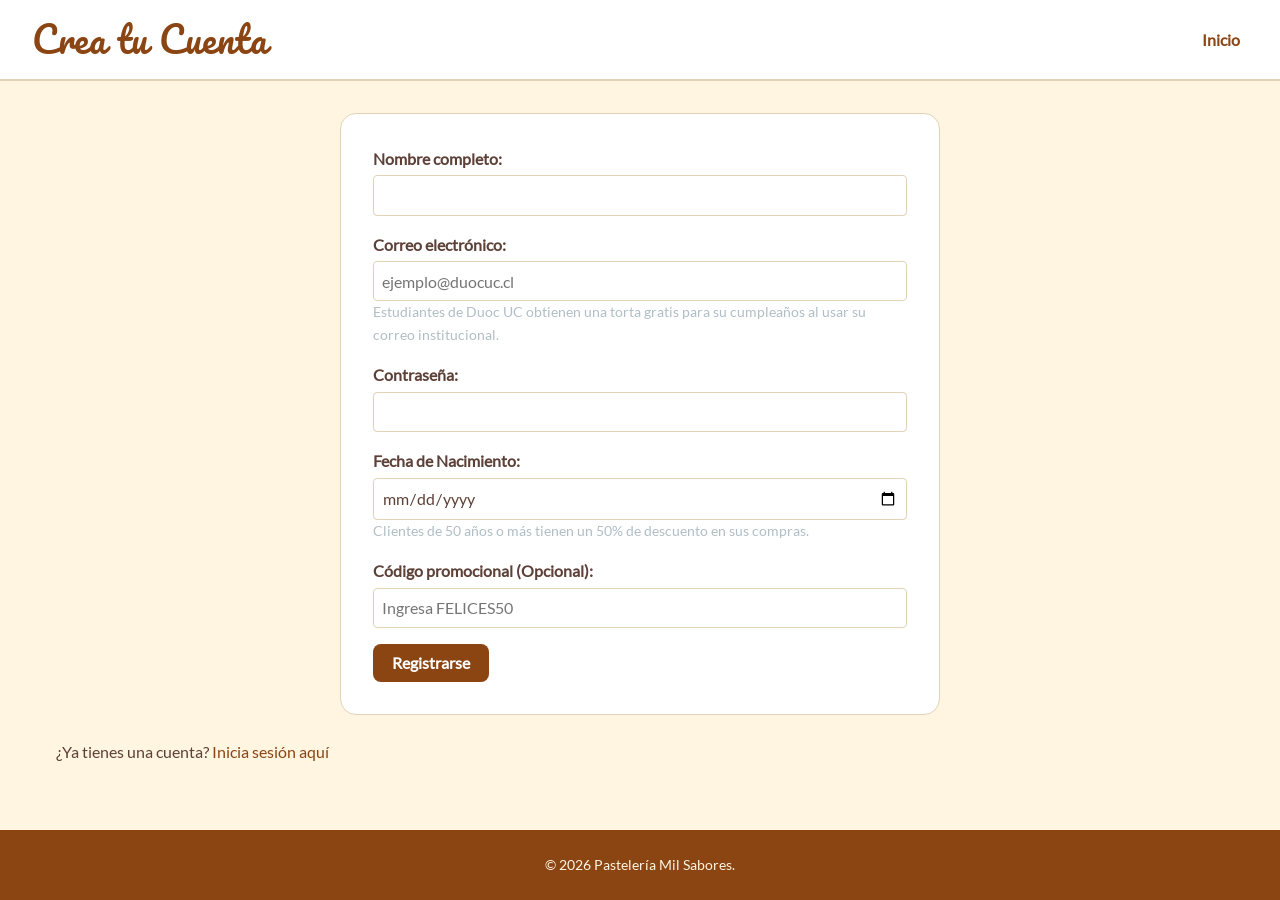
<file: pages/registro.html>
<!DOCTYPE html>
<html lang="es">
<head>
    <meta charset="UTF-8">
    <meta name="viewport" content="width=device-width, initial-scale=1.0">
    <title>Registro de Usuario - Pastelería Mil Sabores</title>
    <link rel="stylesheet" href="../assets/css/layout.css">
    <script src="../assets/js/registro.js" defer></script>
</head>
<body>
    <header>
        <h1>Crea tu Cuenta</h1>
        <nav><a href="../index.html">Inicio</a></nav>
    </header>

    <main>
        <form>
            <div>
                <label for="nombre">Nombre completo:</label>
                <input type="text" id="nombre">
            </div>

            <div>
                <label for="email">Correo electrónico:</label>
                <input type="email" id="email" placeholder="ejemplo@duocuc.cl">
                <small>Estudiantes de Duoc UC obtienen una torta gratis para su cumpleaños al usar su correo institucional.</small>
            </div>

            <div>
                <label for="password">Contraseña:</label>
                <input type="password" id="password">
            </div>

            <div>
                <label for="fecha-nacimiento">Fecha de Nacimiento:</label>
                <input type="date" id="fecha-nacimiento">
                <small>Clientes de 50 años o más tienen un 50% de descuento en sus compras.</small>
            </div>

            <div>
                <label for="codigo-registro">Código promocional (Opcional):</label>
                <input type="text" id="codigo-registro" placeholder="Ingresa FELICES50">
            </div>

            <button type="submit">Registrarse</button>
        </form>
        <p>¿Ya tienes una cuenta? <a href="./login.html">Inicia sesión aquí</a></p>
    </main>

    <footer>
        <p>&copy; 2026 Pastelería Mil Sabores.</p>
    </footer>
</body>
</html>
</file>
<file: assets/css/layout.css>
@font-face {
    font-family: 'Pacifico';
    src: url(../../public/fonts/Pacifico/Pacifico-Regular.ttf);
}

@font-face {
    font-family: 'Lato';
    src: url(../../public/fonts/Lato/Lato-Regular.ttf);
}

:root {
    --bg-color: #FFF5E1;          /* Crema Pastel */
    --accent: #FFC0CB;            /* Rosa Suave */
    --accent-secondary: #8B4513;  /* Chocolate */
    --text: #5D4037;              /* Marrón Oscuro */
    --text-secondary: #B0BEC5;    /* Gris Claro */

    --surface: #FFFFFF;
    --border-color: #E2D3B8;
    --danger: #D32F2F;

    --headings: 'Pacifico', cursive;
    --paragraphs: 'Lato', sans-serif;

    --font-size-sm: 0.875rem;
    --font-size-base: 1rem;
    --font-size-lg: 1.25rem;
    --font-size-xl: 1.75rem;
    --font-size-2xl: 2.25rem;
    --font-size-hero: 3rem;

    --spacing-xs: 0.25rem;
    --spacing-sm: 0.5rem;
    --spacing-md: 1rem;
    --spacing-lg: 1.5rem;
    --spacing-xl: 2rem;
    --radius-sm: 4px;
    --radius-md: 8px;
    --radius-lg: 16px;
}

*, *::before, *::after {
    box-sizing: border-box;
    margin: 0;
    padding: 0;
}

body {
    background-color: var(--bg-color);
    color: var(--text);
    font-family: var(--paragraphs);
    font-size: var(--font-size-base);
    line-height: 1.6;
    min-height: 100vh;
    display: flex;
    flex-direction: column;
}

h1, h2, h3, h4, h5, h6 {
    font-family: var(--headings);
    color: var(--accent-secondary);
    letter-spacing: 0.5px;
    font-weight: normal;
    line-height: 1.3;
}

h1 { font-size: var(--font-size-2xl); }
h2 { font-size: var(--font-size-xl); margin-bottom: var(--spacing-md); }
h3 { font-size: var(--font-size-lg); }

p {
    margin-bottom: var(--spacing-md);
}

small, .text-secondary {
    color: var(--text-secondary);
    font-size: var(--font-size-sm);
}

a {
    color: var(--accent-secondary);
    text-decoration: none;
    transition: color 0.2s ease;
}

a:hover {
    color: var(--text);
    text-decoration: underline;
}

header {
    background-color: var(--surface);
    border-bottom: 2px solid var(--border-color);
    padding: var(--spacing-md) var(--spacing-xl);
    display: flex;
    justify-content: space-between;
    align-items: center;
    flex-wrap: wrap;
    gap: var(--spacing-md);
}

header h1 {
    font-size: var(--font-size-2xl);
    color: var(--accent-secondary);
}

header nav ul {
    display: flex;
    list-style: none;
    gap: var(--spacing-md);
    flex-wrap: wrap;
}

header nav a {
    font-weight: bold;
    font-size: var(--font-size-base);
    padding: var(--spacing-xs) var(--spacing-sm);
    border-radius: var(--radius-sm);
}

header nav a:hover {
    background-color: var(--accent);
    color: var(--accent-secondary);
    text-decoration: none;
}

main {
    flex: 1;
    width: 100%;
    max-width: 1200px;
    margin: 0 auto;
    padding: var(--spacing-xl) var(--spacing-md);
}

footer {
    background-color: var(--accent-secondary);
    color: var(--bg-color);
    text-align: center;
    padding: var(--spacing-lg) var(--spacing-md);
    margin-top: auto;
}

footer p {
    margin-bottom: 0;
    font-size: var(--font-size-sm);
}

button, 
input[type="submit"], 
input[type="button"], 
.btn {
    display: inline-block;
    background-color: var(--accent-secondary);
    color: #FFFFFF;
    font-family: var(--paragraphs);
    font-size: var(--font-size-base);
    font-weight: bold;
    border: none;
    border-radius: var(--radius-md);
    padding: 0.6rem 1.2rem;
    cursor: pointer;
    text-align: center;
    text-decoration: none;
    transition: background-color 0.2s ease, transform 0.1s ease;
}

button:hover, 
input[type="submit"]:hover, 
.btn:hover {
    background-color: #6d350d;
    text-decoration: none;
}

button:active, 
input[type="submit"]:active, 
.btn:active {
    transform: scale(0.98);
}
button.btn-accent,
.btn-accent {
    background-color: var(--accent);
    color: var(--accent-secondary);
}

button.btn-accent:hover,
.btn-accent:hover {
    background-color: #ffadb9;
}

form {
    background-color: var(--surface);
    border: 1px solid var(--border-color);
    border-radius: var(--radius-lg);
    padding: var(--spacing-xl);
    max-width: 600px;
    margin: 0 auto var(--spacing-lg) auto;
}

form > div {
    margin-bottom: var(--spacing-md);
    display: flex;
    flex-direction: column;
}

label {
    font-weight: bold;
    margin-bottom: var(--spacing-xs);
    color: var(--text);
}

input[type="text"],
input[type="email"],
input[type="password"],
input[type="date"],
input[type="number"],
select,
textarea {
    width: 100%;
    padding: 0.6rem var(--spacing-sm);
    border: 1px solid var(--border-color);
    border-radius: var(--radius-sm);
    font-family: var(--paragraphs);
    font-size: var(--font-size-base);
    color: var(--text);
    background-color: #FFFFFF;
    outline: none;
    transition: border-color 0.2s ease, box-shadow 0.2s ease;
}

input:focus, 
select:focus, 
textarea:focus {
    border-color: var(--accent-secondary);
    box-shadow: 0 0 0 3px rgba(139, 69, 19, 0.15);
}

article {
    background-color: var(--surface);
    border: 1px solid var(--border-color);
    border-radius: var(--radius-md);
    padding: var(--spacing-lg);
    margin-bottom: var(--spacing-md);
    box-shadow: 0 2px 4px rgba(93, 64, 55, 0.05);
}

table {
    width: 100%;
    border-collapse: collapse;
    background-color: var(--surface);
    border-radius: var(--radius-md);
    overflow: hidden;
    margin-bottom: var(--spacing-lg);
}

th, td {
    padding: var(--spacing-md);
    text-align: left;
    border-bottom: 1px solid var(--border-color);
}

th {
    background-color: var(--accent-secondary);
    color: #FFFFFF;
    font-family: var(--paragraphs);
    font-weight: bold;
}

tr:nth-child(even) {
    background-color: rgba(255, 245, 225, 0.5);
}
</file>
